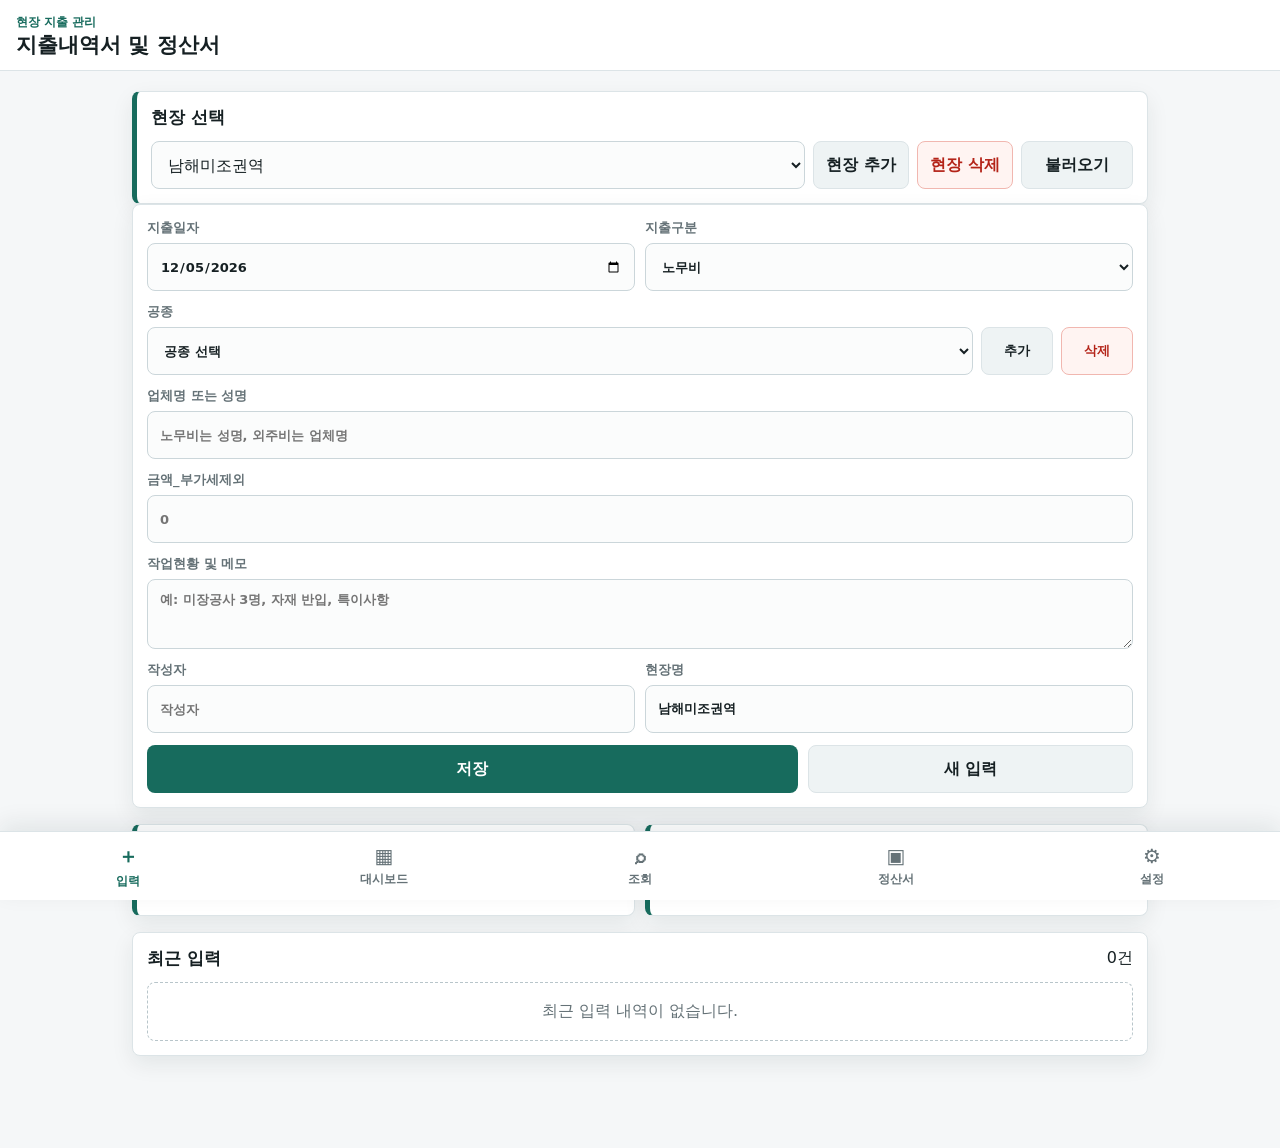
<file: index.html>
<!doctype html>
<html lang="ko">
<head>
  <meta charset="utf-8">
  <meta name="viewport" content="width=device-width, initial-scale=1">
  <title>현장 지출내역서 및 정산서</title>
  <link rel="stylesheet" href="style.css">
  <script defer src="script.js"></script>
</head>
<body>
  <header class="app-header">
    <div>
      <p class="eyebrow">현장 지출 관리</p>
      <h1>지출내역서 및 정산서</h1>
    </div>
  </header>

  <main>
    <section class="panel site-panel">
      <div class="section-title">
        <h2>현장 선택</h2>
      </div>
      <div class="site-control-grid">
        <select id="currentSiteMain"></select>
        <button id="addCurrentSiteButton" class="small-button" type="button">현장 추가</button>
        <button id="deleteCurrentSiteButton" class="small-button danger-button" type="button">현장 삭제</button>
        <button id="syncButton" class="small-button" type="button">불러오기</button>
      </div>
      <div id="siteAddPanel" class="add-panel site-add-panel" hidden>
        <input id="quickNewSiteName" placeholder="추가할 현장명">
        <div class="add-panel-actions">
          <button id="confirmAddSiteButton" class="primary-button" type="button">현장 추가</button>
          <button id="cancelAddSiteButton" class="secondary-button" type="button">취소</button>
        </div>
      </div>
    </section>

    <section id="tab-input" class="tab-panel active">
      <form id="expenseForm" class="panel form-panel">
        <input type="hidden" id="expenseId">
        <div class="quick-row">
          <label>
            <span>지출일자</span>
            <input id="expenseDate" name="expenseDate" type="date" required>
          </label>
          <label>
            <span>지출구분</span>
            <select id="expenseType" name="expenseType" required></select>
          </label>
        </div>

        <label>
          <span>공종</span>
          <div class="inline-field">
            <select id="workType" name="workType" required></select>
            <button id="addWorkTypeButton" class="small-button" type="button">추가</button>
            <button id="deleteWorkTypeButton" class="small-button danger-button" type="button">삭제</button>
          </div>
        </label>
        <div id="workTypeAddPanel" class="add-panel" hidden>
          <input id="quickNewWorkType" placeholder="추가할 공종명">
          <div class="add-panel-actions">
            <button id="confirmAddWorkTypeButton" class="primary-button" type="button">공종 추가</button>
            <button id="cancelAddWorkTypeButton" class="secondary-button" type="button">취소</button>
          </div>
        </div>

        <label>
          <span>업체명 또는 성명</span>
          <input id="partnerName" name="partnerName" list="partnerList" placeholder="노무비는 성명, 외주비는 업체명" autocomplete="off" required>
          <datalist id="partnerList"></datalist>
        </label>

        <label>
          <span>금액_부가세제외</span>
          <input id="amount" name="amount" inputmode="numeric" placeholder="0" required>
        </label>

        <label>
          <span>작업현황 및 메모</span>
          <textarea id="memo" name="memo" rows="3" placeholder="예: 미장공사 3명, 자재 반입, 특이사항"></textarea>
        </label>

        <div class="quick-row">
          <label>
            <span>작성자</span>
            <input id="writer" name="writer" placeholder="작성자">
          </label>
          <label>
            <span>현장명</span>
            <input id="siteName" name="siteName" placeholder="현장명">
          </label>
        </div>

        <div class="form-actions">
          <button id="saveButton" class="primary-button" type="submit">저장</button>
          <button id="resetButton" class="secondary-button" type="button">새 입력</button>
        </div>
      </form>

      <div class="summary-strip">
        <div>
          <span>오늘 합계</span>
          <strong id="todayTotal">0원</strong>
        </div>
        <div>
          <span>이번 주 합계</span>
          <strong id="weekTotal">0원</strong>
        </div>
      </div>

      <section class="panel">
        <div class="section-title">
          <h2>최근 입력</h2>
          <span id="recentCount">0건</span>
        </div>
        <div id="recentList" class="compact-list"></div>
      </section>

    </section>

    <section id="tab-dashboard" class="tab-panel">
      <section class="dashboard-grid" id="dashboardCards"></section>
      <section class="panel">
        <div class="section-title">
          <h2>월별 집계</h2>
          <input id="dashboardMonth" type="month">
        </div>
        <div id="monthlyCards" class="mini-grid"></div>
      </section>
      <section class="panel">
        <div class="section-title">
          <h2>주간 집계</h2>
          <input id="dashboardWeek" type="week">
        </div>
        <div id="weeklyCards" class="mini-grid"></div>
      </section>
      <section class="panel">
        <div class="section-title">
          <h2>일자별 집계</h2>
          <input id="dashboardDay" type="date">
        </div>
        <div id="dailyCards" class="mini-grid"></div>
      </section>
    </section>

    <section id="tab-search" class="tab-panel">
      <section class="panel">
        <div class="section-title">
          <h2>조회 필터</h2>
          <button id="clearFiltersButton" class="small-button" type="button">초기화</button>
        </div>
        <div class="filter-grid">
          <label>
            <span>기간</span>
            <select id="periodType">
              <option value="all">전체</option>
              <option value="month">월별</option>
              <option value="week">주간별</option>
              <option value="day">일자별</option>
              <option value="custom">직접 선택</option>
            </select>
          </label>
          <label class="period-field" data-period="month">
            <span>월</span>
            <input id="filterMonth" type="month">
          </label>
          <label class="period-field" data-period="week">
            <span>주간</span>
            <input id="filterWeek" type="week">
          </label>
          <label class="period-field" data-period="day">
            <span>일자</span>
            <input id="filterDay" type="date">
          </label>
          <label class="period-field" data-period="custom">
            <span>시작일</span>
            <input id="filterStart" type="date">
          </label>
          <label class="period-field" data-period="custom">
            <span>종료일</span>
            <input id="filterEnd" type="date">
          </label>
          <label>
            <span>지출구분</span>
            <select id="filterType"></select>
          </label>
          <label>
            <span>공종</span>
            <select id="filterWorkType"></select>
          </label>
          <label>
            <span>업체명/성명</span>
            <input id="filterName" placeholder="검색어">
          </label>
          <label>
            <span>최소금액</span>
            <input id="filterMin" inputmode="numeric" placeholder="0">
          </label>
          <label>
            <span>최대금액</span>
            <input id="filterMax" inputmode="numeric" placeholder="0">
          </label>
        </div>
      </section>

      <section class="panel">
        <div class="section-title">
          <h2>조회 결과</h2>
          <strong id="filteredTotal">0원</strong>
        </div>
        <div id="breakdownCards" class="mini-grid"></div>
        <div id="expenseList" class="expense-list"></div>
      </section>

      <section class="panel">
        <div class="section-title">
          <h2>전용 조회</h2>
        </div>
        <div class="lookup-tabs">
          <button class="lookup-tab active" data-lookup="work">공종별</button>
          <button class="lookup-tab" data-lookup="company">업체별 외주비</button>
          <button class="lookup-tab" data-lookup="person">성명별 노무비</button>
        </div>
        <label id="lookupWorkWrap">
          <span>공종 선택</span>
          <select id="lookupWorkType"></select>
        </label>
        <label id="lookupNameWrap" hidden>
          <span id="lookupNameLabel">검색</span>
          <input id="lookupName" list="partnerList" placeholder="이름 또는 업체명">
        </label>
        <div id="lookupResult"></div>
      </section>
    </section>

    <section id="tab-report" class="tab-panel">
      <section class="panel">
        <div class="section-title">
          <h2>PDF 정산서</h2>
        </div>
        <div class="filter-grid">
          <label>
            <span>양식</span>
            <select id="reportType">
              <option value="all">전체 지출내역서</option>
              <option value="month">월별 정산서</option>
              <option value="week">주간 정산서</option>
              <option value="day">일자별 지출내역서</option>
              <option value="work">공종별 지출내역서</option>
              <option value="company">업체별 정산서</option>
              <option value="person">성명별 노무비 내역서</option>
            </select>
          </label>
          <label>
            <span>월</span>
            <input id="reportMonth" type="month">
          </label>
          <label>
            <span>주간</span>
            <input id="reportWeek" type="week">
          </label>
          <label>
            <span>일자</span>
            <input id="reportDay" type="date">
          </label>
          <label>
            <span>공종</span>
            <select id="reportWorkType"></select>
          </label>
          <label>
            <span>업체명/성명</span>
            <input id="reportName" list="partnerList" placeholder="검색어">
          </label>
          <label>
            <span>작성자</span>
            <input id="reportWriter" placeholder="작성자">
          </label>
          <label>
            <span>현장명</span>
            <input id="reportSiteName" placeholder="현장명">
          </label>
        </div>
        <button id="pdfButton" class="primary-button wide" type="button">PDF 출력</button>
      </section>
    </section>

    <section id="tab-settings" class="tab-panel">
      <section class="panel">
        <div class="section-title">
          <h2>연동 설정</h2>
        </div>
        <label>
          <span>Google Apps Script 웹앱 URL</span>
          <input id="apiUrl" placeholder="https://script.google.com/macros/s/.../exec">
        </label>
        <button id="saveSettingsButton" class="primary-button wide" type="button">설정 저장</button>
      </section>

      <section class="panel">
        <div class="section-title">
          <h2>현재 현장 공종</h2>
          <button id="addSettingWorkTypeButton" class="small-button" type="button">추가</button>
        </div>
        <input id="newWorkType" placeholder="추가할 공종명">
        <div id="workTypeManager" class="compact-list"></div>
      </section>

      <section class="panel">
        <div class="section-title">
          <h2>거래처/성명 기준정보</h2>
        </div>
        <div id="partnerManager" class="compact-list"></div>
      </section>
    </section>
  </main>

  <nav class="bottom-nav" aria-label="하단 메뉴">
    <button class="nav-button active" data-tab="input" type="button"><span>＋</span>입력</button>
    <button class="nav-button" data-tab="dashboard" type="button"><span>▦</span>대시보드</button>
    <button class="nav-button" data-tab="search" type="button"><span>⌕</span>조회</button>
    <button class="nav-button" data-tab="report" type="button"><span>▣</span>정산서</button>
    <button class="nav-button" data-tab="settings" type="button"><span>⚙</span>설정</button>
  </nav>

  <div id="toast" class="toast" role="status" aria-live="polite"></div>
</body>
</html>
</file>
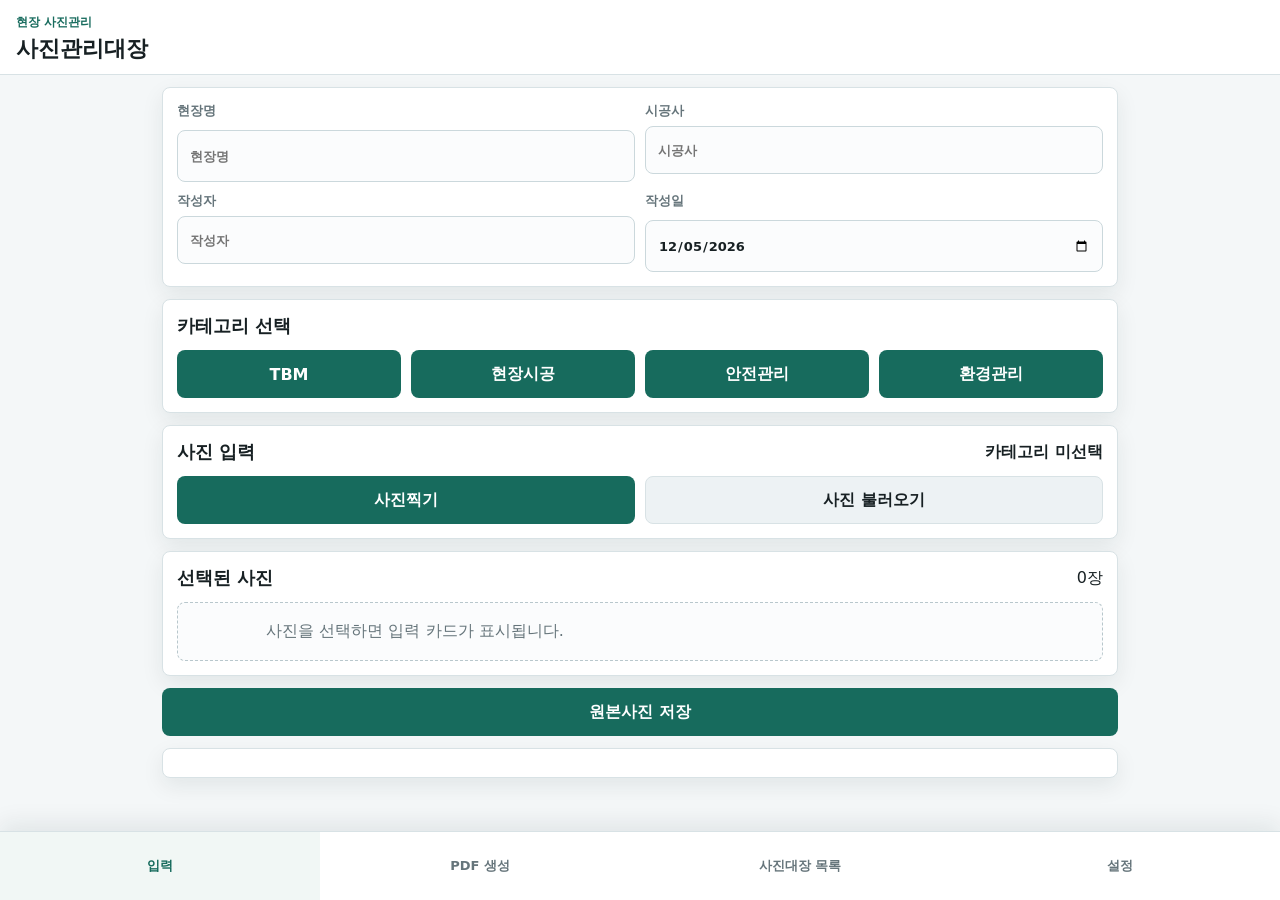
<file: photo-management/index.html>
<!doctype html>
<html lang="ko">
<head>
  <meta charset="utf-8">
  <meta name="viewport" content="width=device-width, initial-scale=1">
  <title>현장 사진관리대장</title>
  <style>
    :root {
      --bg: #f4f7f8;
      --panel: #fff;
      --text: #172023;
      --muted: #66757b;
      --line: #d8e2e5;
      --primary: #176b5d;
      --primary-dark: #0f5146;
      --danger: #b42318;
      --soft: #eaf5f2;
      --shadow: 0 8px 22px rgba(17, 35, 42, .08);
    }
    * { box-sizing: border-box; }
    body { margin: 0; background: var(--bg); color: var(--text); font-family: system-ui, -apple-system, "Malgun Gothic", sans-serif; }
    button, input, select, textarea { font: inherit; }
    button { min-height: 48px; border: 0; border-radius: 8px; padding: 0 14px; color: #fff; background: var(--primary); font-weight: 800; cursor: pointer; }
    button:disabled { opacity: .65; cursor: wait; }
    button.secondary { color: var(--text); background: #edf2f4; border: 1px solid var(--line); }
    button.danger { color: var(--danger); background: #fff3f1; border: 1px solid #f0bbb4; }
    button.small { min-height: 40px; padding: 0 10px; font-size: 13px; }
    header { position: sticky; top: 0; z-index: 10; padding: 14px 16px 10px; background: #fff; border-bottom: 1px solid var(--line); }
    h1, h2, h3, p { margin: 0; }
    h1 { font-size: 22px; }
    h2 { font-size: 18px; }
    h3 { font-size: 15px; }
    .eyebrow { color: var(--primary); font-size: 12px; font-weight: 900; margin-bottom: 3px; }
    main { width: min(100%, 980px); margin: 0 auto; padding: 12px 12px 92px; display: grid; gap: 12px; }
    .panel { background: var(--panel); border: 1px solid var(--line); border-radius: 8px; padding: 14px; box-shadow: var(--shadow); }
    .section-title { display: flex; align-items: center; justify-content: space-between; gap: 10px; margin-bottom: 12px; }
    .grid { display: grid; gap: 10px; }
    .grid.two { grid-template-columns: 1fr 1fr; }
    .grid.four { grid-template-columns: repeat(4, 1fr); }
    label { display: grid; gap: 6px; color: var(--muted); font-size: 13px; font-weight: 800; }
    input, select, textarea { width: 100%; min-height: 48px; border: 1px solid #cbd8dc; border-radius: 8px; padding: 10px 12px; background: #fbfcfd; color: var(--text); }
    textarea { min-height: 78px; resize: vertical; }
    input:focus, select:focus, textarea:focus { outline: 0; border-color: var(--primary); box-shadow: 0 0 0 3px rgba(23, 107, 93, .14); }
    .category-grid, .action-grid { display: grid; grid-template-columns: repeat(2, 1fr); gap: 10px; }
    .category-button.active { background: #111; color: #fff; box-shadow: 0 0 0 3px rgba(0,0,0,.18); }
    .suggest-wrap { display: grid; gap: 6px; }
    .suggest-list { display: flex; flex-wrap: wrap; gap: 6px; padding-top: 2px; }
    .suggest-chip { display: inline-flex; align-items: center; gap: 6px; max-width: 100%; min-height: 34px; padding: 0 6px 0 10px; border: 1px solid #b9c8cc; border-radius: 8px; color: var(--text); background: #fff; font-size: 13px; font-weight: 800; }
    .suggest-chip span { overflow: hidden; text-overflow: ellipsis; white-space: nowrap; }
    .suggest-chip .x { min-width: 26px; min-height: 26px; padding: 0; border-radius: 6px; color: var(--danger); background: #fff3f1; border: 1px solid #efc5bf; font-size: 13px; }
    .view { display: none; }
    .view.active { display: grid; gap: 12px; }
    .hidden-file { display: none; }
    .photo-list { display: grid; gap: 12px; }
    .photo-card { background: #fff; border: 1px solid var(--line); border-radius: 8px; overflow: hidden; box-shadow: var(--shadow); }
    .photo-card.selected { border-color: var(--primary); box-shadow: 0 0 0 3px rgba(23,107,93,.16); }
    .photo-card img { width: 100%; aspect-ratio: 4 / 3; object-fit: cover; display: block; background: #dfe8eb; }
    .photo-card .body { display: grid; gap: 10px; padding: 12px; }
    .photo-card .card-head { display: flex; justify-content: space-between; align-items: center; gap: 10px; }
    .empty { padding: 18px; border: 1px dashed #b8c7cc; border-radius: 8px; color: var(--muted); text-align: center; background: #fbfcfd; }
    .loading { position: fixed; inset: 0; z-index: 50; display: none; align-items: center; justify-content: center; background: rgba(9, 25, 29, .48); color: #fff; font-weight: 900; }
    .loading.show { display: flex; }
    .toast { position: fixed; right: 14px; bottom: 84px; left: 14px; z-index: 60; display: none; padding: 13px 14px; border-radius: 8px; color: #fff; background: rgba(12, 29, 33, .94); text-align: center; font-weight: 800; }
    .toast.show { display: block; }
    .result-box { display: grid; gap: 8px; }
    .pdf-item { display: grid; gap: 10px; padding: 12px; border: 1px solid var(--line); border-radius: 8px; background: #fbfcfd; }
    .pdf-meta { color: var(--muted); font-size: 13px; }
    .pdf-actions { display: grid; grid-template-columns: repeat(3, 1fr); gap: 8px; }
    .link-grid { display: grid; grid-template-columns: repeat(3, 1fr); gap: 8px; }
    .status { padding: 10px 12px; border-radius: 8px; color: var(--primary-dark); background: var(--soft); font-weight: 800; }
    .bottom-nav { position: fixed; right: 0; bottom: 0; left: 0; z-index: 20; display: grid; grid-template-columns: repeat(4, 1fr); background: #fff; border-top: 1px solid var(--line); box-shadow: 0 -8px 22px rgba(17,35,42,.08); }
    .nav-button { min-height: 68px; color: var(--muted); background: #fff; border-radius: 0; font-size: 13px; }
    .nav-button.active { color: var(--primary); background: #f1f7f5; }
    @media (min-width: 760px) {
      .photo-list { grid-template-columns: repeat(2, minmax(0, 1fr)); }
      .category-grid { grid-template-columns: repeat(4, 1fr); }
    }
    @media (max-width: 520px) {
      .grid.two, .grid.four, .action-grid, .pdf-actions, .link-grid { grid-template-columns: 1fr; }
      .section-title { align-items: stretch; flex-direction: column; }
    }
  </style>
</head>
<body>
  <header>
    <p class="eyebrow">현장 사진관리</p>
    <h1>사진관리대장</h1>
  </header>

  <main>
    <section id="mainView" class="view active">
      <section class="panel grid">
        <div class="grid two">
          <label>현장명<input id="siteName" placeholder="현장명"></label>
          <label>시공사
            <div class="suggest-wrap">
              <input id="contractor" placeholder="시공사">
              <div id="contractorSuggestions" class="suggest-list"></div>
            </div>
          </label>
          <label>작성자
            <div class="suggest-wrap">
              <input id="writer" placeholder="작성자">
              <div id="writerSuggestions" class="suggest-list"></div>
            </div>
          </label>
          <label>작성일<input id="mainDate" type="date"></label>
        </div>
      </section>

      <section class="panel">
        <div class="section-title"><h2>카테고리 선택</h2></div>
        <div class="category-grid">
          <button class="category-button" data-category="TBM">TBM</button>
          <button class="category-button" data-category="현장시공">현장시공</button>
          <button class="category-button" data-category="안전관리">안전관리</button>
          <button class="category-button" data-category="환경관리">환경관리</button>
        </div>
      </section>

      <section class="panel">
        <div class="section-title"><h2>사진 입력</h2><strong id="categoryLabel">카테고리 미선택</strong></div>
        <div class="action-grid">
          <button id="cameraButton" type="button">사진찍기</button>
          <button id="galleryButton" class="secondary" type="button">사진 불러오기</button>
        </div>
        <input id="cameraInput" class="hidden-file" type="file" accept="image/*" capture="environment">
        <input id="galleryInput" class="hidden-file" type="file" accept="image/*" multiple>
      </section>

      <section class="panel">
        <div class="section-title"><h2>선택된 사진</h2><span id="photoCount">0장</span></div>
        <div id="photoList" class="photo-list empty">사진을 선택하면 입력 카드가 표시됩니다.</div>
      </section>

      <button id="saveButton" type="button">원본사진 저장</button>
      <section id="saveResult" class="panel result-box" hidden></section>
    </section>

    <section id="pdfCreateView" class="view">
      <section class="panel">
        <div class="section-title">
          <h2>사진대장 생성</h2>
          <button id="loadSavedPhotosButton" class="small" type="button">사진 불러오기</button>
        </div>
        <div class="grid four">
          <label>카테고리<select id="pdfSourceCategory"></select></label>
          <label>현장명<input id="pdfSourceSiteName" placeholder="현장명"></label>
          <label>사진 날짜<input id="pdfSourceDate" type="date"></label>
          <label>선택수<input id="selectedPhotoCount" value="0장" readonly></label>
        </div>
      </section>
      <section class="panel">
        <div class="section-title">
          <h2>저장된 원본사진 선택</h2>
          <button id="createPdfButton" type="button">선택사진 PDF 생성</button>
        </div>
        <div id="savedPhotoList" class="photo-list empty">날짜와 카테고리를 선택하고 사진을 불러오세요.</div>
      </section>
      <section id="pdfCreateResult" class="panel result-box" hidden></section>
      <section class="panel result-box">
        <div class="section-title"><h2>Drive 바로가기</h2><button id="refreshFolderLinksButton" class="small secondary" type="button">새로고침</button></div>
        <div id="folderLinks" class="link-grid">
          <button class="secondary" type="button" disabled>폴더 정보를 불러오세요</button>
        </div>
      </section>
    </section>

    <section id="listView" class="view">
      <section class="panel">
        <div class="section-title"><h2>사진대장 목록</h2><button id="searchPdfButton" class="small" type="button">조회</button></div>
        <div class="grid four">
          <label>카테고리<select id="filterCategory"></select></label>
          <label>현장명<input id="filterSiteName" placeholder="현장명"></label>
          <label>날짜<input id="filterDate" type="date"></label>
          <label>삭제 포함
            <select id="includeDeleted">
              <option value="false">미포함</option>
              <option value="true">포함</option>
            </select>
          </label>
        </div>
      </section>
      <section class="panel result-box" id="pdfList">조회 결과가 표시됩니다.</section>
    </section>

    <section id="settingsView" class="view">
      <section class="panel grid">
        <div class="section-title"><h2>기준정보 설정</h2><button id="saveSettingsButton" class="small" type="button">저장</button></div>
        <label>Google Apps Script 웹앱 URL<input id="apiUrl" placeholder="https://script.google.com/macros/s/.../exec"></label>
        <button id="setupButton" class="secondary" type="button">시트/폴더 초기화</button>
        <p class="status">GitHub Pages에서 사용하려면 Apps Script 웹앱 URL을 저장하세요.</p>
      </section>
    </section>
  </main>

  <nav class="bottom-nav">
    <button class="nav-button active" data-view="mainView">입력</button>
    <button class="nav-button" data-view="pdfCreateView">PDF 생성</button>
    <button class="nav-button" data-view="listView">사진대장 목록</button>
    <button class="nav-button" data-view="settingsView">설정</button>
  </nav>

  <div id="loading" class="loading">저장중입니다...</div>
  <div id="toast" class="toast"></div>

  <script>
    const CATEGORIES = ["TBM", "현장시공", "안전관리", "환경관리"];
    const SIMPLE_CATEGORIES = ["TBM", "안전관리", "환경관리"];
    const STORAGE = {
      apiUrl: "photoBook.apiUrl",
      siteName: "photoBook.siteName",
      contractor: "photoBook.contractor",
      writer: "photoBook.writer",
      historyPrefix: "photoBook.history."
    };
    const state = { category: "", photos: [], savedPhotos: [], selectedPhotoIds: new Set(), folderLinks: null, recentValues: {}, saving: false };
    const $ = (selector) => document.querySelector(selector);
    const $$ = (selector) => Array.from(document.querySelectorAll(selector));

    document.addEventListener("DOMContentLoaded", init);

    function init() {
      setDefaults();
      bindEvents();
      renderCategoryOptions();
      renderPhotos();
      loadFolderLinks({ silent: true });
      loadRecentValues({ silent: true });
    }

    function setDefaults() {
      $("#mainDate").value = today();
      $("#pdfSourceDate").value = today();
      $("#siteName").value = localStorage.getItem(STORAGE.siteName) || "";
      $("#contractor").value = localStorage.getItem(STORAGE.contractor) || "";
      $("#writer").value = localStorage.getItem(STORAGE.writer) || "";
      $("#apiUrl").value = localStorage.getItem(STORAGE.apiUrl) || "";
    }

    function bindEvents() {
      $$(".nav-button").forEach((button) => button.addEventListener("click", () => showView(button.dataset.view)));
      $$(".category-button").forEach((button) => button.addEventListener("click", () => selectCategory(button.dataset.category)));
      $("#cameraButton").addEventListener("click", () => $("#cameraInput").click());
      $("#galleryButton").addEventListener("click", () => $("#galleryInput").click());
      $("#cameraInput").addEventListener("change", handleFiles);
      $("#galleryInput").addEventListener("change", handleFiles);
      $("#saveButton").addEventListener("click", savePhotos);
      $("#loadSavedPhotosButton").addEventListener("click", loadSavedPhotos);
      $("#createPdfButton").addEventListener("click", createPdfFromSelected);
      $("#refreshFolderLinksButton").addEventListener("click", () => loadFolderLinks({ silent: false }));
      $("#pdfSourceCategory").addEventListener("change", renderFolderLinks);
      $("#searchPdfButton").addEventListener("click", loadPdfList);
      $("#saveSettingsButton").addEventListener("click", saveSettings);
      $("#setupButton").addEventListener("click", setupBackend);
      ["siteName", "contractor", "writer"].forEach((id) => $("#" + id).addEventListener("change", saveHeaderLocal));
      bindHeaderSuggestions();
    }

    function showView(viewId) {
      $$(".view").forEach((view) => view.classList.toggle("active", view.id === viewId));
      $$(".nav-button").forEach((button) => button.classList.toggle("active", button.dataset.view === viewId));
      if (viewId === "listView") loadPdfList();
    }

    function selectCategory(category) {
      state.category = category;
      $$(".category-button").forEach((button) => button.classList.toggle("active", button.dataset.category === category));
      $("#categoryLabel").textContent = category;
      state.photos.forEach((photo) => photo.category = category);
      renderPhotos();
    }

    function renderCategoryOptions() {
      $("#filterCategory").innerHTML = `<option value="">전체</option>` + CATEGORIES.map((category) => `<option value="${category}">${category}</option>`).join("");
      $("#pdfSourceCategory").innerHTML = CATEGORIES.map((category) => `<option value="${category}">${category}</option>`).join("");
      $("#pdfSourceCategory").value = "현장시공";
      $("#pdfSourceSiteName").value = $("#siteName").value;
      renderFolderLinks();
    }

    async function handleFiles(event) {
      if (!state.category) {
        toast("카테고리를 먼저 선택해 주세요.");
        event.target.value = "";
        return;
      }
      const files = Array.from(event.target.files || []);
      for (const file of files) {
        const resized = await resizeImage(file);
        state.photos.push({
          id: crypto.randomUUID ? crypto.randomUUID() : `P-${Date.now()}-${Math.random()}`,
          category: state.category,
          fileName: file.name.replace(/\.[^.]+$/, ".jpg"),
          dataUrl: resized.dataUrl,
          base64: resized.base64,
          mimeType: "image/jpeg",
          date: $("#mainDate").value || today(),
          workType: "",
          location: "",
          content: ""
        });
      }
      event.target.value = "";
      renderPhotos();
    }

    function renderPhotos() {
      $("#photoCount").textContent = `${state.photos.length}장`;
      if (!state.photos.length) {
        $("#photoList").className = "photo-list empty";
        $("#photoList").textContent = "사진을 선택하면 입력 카드가 표시됩니다.";
        return;
      }
      $("#photoList").className = "photo-list";
      $("#photoList").innerHTML = state.photos.map((photo, index) => renderPhotoCard(photo, index)).join("");
    }

    function renderPhotoCard(photo, index) {
      const isBuild = photo.category === "현장시공";
      return `
        <article class="photo-card">
          <img src="${photo.dataUrl}" alt="선택 사진 ${index + 1}">
          <div class="body">
            <div class="card-head">
              <strong>${index + 1}. ${photo.category}</strong>
              <button class="danger small" type="button" onclick="removePhoto('${photo.id}')">삭제</button>
            </div>
            ${isBuild ? `
              <label>공종
                <div class="suggest-wrap">
                  <input value="${escapeHtml(photo.workType)}" onfocus="renderPhotoSuggestions('${photo.id}', 'workType', this.value)" oninput="updatePhoto('${photo.id}', 'workType', this.value); renderPhotoSuggestions('${photo.id}', 'workType', this.value)" onchange="addHistory('workType', this.value)" placeholder="예: 미장공사">
                  <div id="${suggestionBoxId(photo.id, 'workType')}" class="suggest-list"></div>
                </div>
              </label>
              <label>부위
                <div class="suggest-wrap">
                  <input value="${escapeHtml(photo.location)}" onfocus="renderPhotoSuggestions('${photo.id}', 'location', this.value)" oninput="updatePhoto('${photo.id}', 'location', this.value); renderPhotoSuggestions('${photo.id}', 'location', this.value)" onchange="addHistory('location', this.value)" placeholder="예: 1층 복도">
                  <div id="${suggestionBoxId(photo.id, 'location')}" class="suggest-list"></div>
                </div>
              </label>
            ` : ""}
            <label>일시<input type="date" value="${photo.date}" onchange="updatePhoto('${photo.id}', 'date', this.value)"></label>
            <label>내용
              <div class="suggest-wrap">
                <textarea rows="2" onfocus="renderPhotoSuggestions('${photo.id}', 'content', this.value)" oninput="updatePhoto('${photo.id}', 'content', this.value); renderPhotoSuggestions('${photo.id}', 'content', this.value)" onchange="addHistory('content', this.value)" placeholder="내용을 입력하세요">${escapeHtml(photo.content)}</textarea>
                <div id="${suggestionBoxId(photo.id, 'content')}" class="suggest-list"></div>
              </div>
            </label>
          </div>
        </article>
      `;
    }

    window.updatePhoto = function(id, key, value) {
      const photo = state.photos.find((item) => item.id === id);
      if (photo) photo[key] = value;
    };

    window.removePhoto = function(id) {
      state.photos = state.photos.filter((item) => item.id !== id);
      renderPhotos();
    };

    async function resizeImage(file) {
      const bitmap = await createImageBitmap(file);
      const max = 1600;
      const scale = Math.min(1, max / Math.max(bitmap.width, bitmap.height));
      const canvas = document.createElement("canvas");
      canvas.width = Math.round(bitmap.width * scale);
      canvas.height = Math.round(bitmap.height * scale);
      const ctx = canvas.getContext("2d");
      ctx.drawImage(bitmap, 0, 0, canvas.width, canvas.height);
      const dataUrl = canvas.toDataURL("image/jpeg", 0.8);
      return { dataUrl, base64: dataUrl.split(",")[1] };
    }

    async function savePhotos() {
      if (state.saving) return;
      if (!validateBase()) return;
      if (!state.category) return toast("카테고리를 선택해 주세요.");
      if (!state.photos.length) return toast("사진을 먼저 선택해 주세요.");
      const invalid = state.photos.find((photo) => !photo.content || !photo.date || (photo.category === "현장시공" && (!photo.workType || !photo.location)));
      if (invalid) return toast("사진별 필수 입력값을 확인해 주세요.");
      if (!confirm("사진을 저장하시겠습니까?")) return;
      state.saving = true;
      $("#saveButton").disabled = true;
      showLoading(true);
      try {
        const payload = {
          siteName: $("#siteName").value.trim(),
          contractor: $("#contractor").value.trim(),
          writer: $("#writer").value.trim(),
          category: state.category,
          photos: state.photos.map((photo) => ({
            clientId: photo.id,
            fileName: photo.fileName,
            mimeType: photo.mimeType,
            base64: photo.base64,
            date: photo.date,
            workType: photo.category === "현장시공" ? photo.workType : "",
            location: photo.category === "현장시공" ? photo.location : "",
            content: photo.content
          }))
        };
        const result = await api("savePhotoBook", payload);
        rememberSaveValues(payload);
        loadRecentValues({ silent: true });
        state.photos = [];
        renderPhotos();
        renderSaveResult(result);
        toast("원본사진 저장이 완료되었습니다.");
      } catch (error) {
        toast(error.message || "저장에 실패했습니다.");
      } finally {
        state.saving = false;
        $("#saveButton").disabled = false;
        showLoading(false);
      }
    }

    function validateBase() {
      if (!$("#siteName").value.trim()) return toast("현장명을 입력해 주세요."), false;
      if (!$("#contractor").value.trim()) return toast("시공사를 입력해 주세요."), false;
      if (!$("#writer").value.trim()) return toast("작성자를 입력해 주세요."), false;
      saveHeaderLocal();
      return true;
    }

    function renderSaveResult(result) {
      $("#saveResult").hidden = false;
      $("#saveResult").innerHTML = `
        <strong>원본사진 저장 완료</strong>
        <div class="pdf-meta">${Number(result.count || 0)}장이 Drive 원본사진 폴더와 PhotoDB에 저장되었습니다.</div>
        <button type="button" onclick="showView('pdfCreateView')">사진대장 생성으로 이동</button>
      `;
      loadFolderLinks({ silent: true });
    }

    async function loadFolderLinks(options = {}) {
      const hasUrl = ($("#apiUrl").value.trim() || localStorage.getItem(STORAGE.apiUrl));
      if (!hasUrl) return;
      try {
        const result = await api("getFolderLinks", {});
        state.folderLinks = result;
        renderFolderLinks();
        if (!options.silent) toast("Drive 폴더 바로가기를 불러왔습니다.");
      } catch (error) {
        if (!options.silent) toast(error.message || "폴더 바로가기 불러오기 실패");
      }
    }

    async function loadRecentValues(options = {}) {
      const hasUrl = ($("#apiUrl").value.trim() || localStorage.getItem(STORAGE.apiUrl));
      if (!hasUrl) return;
      try {
        const result = await api("getRecentValues", {});
        state.recentValues = result || {};
        Object.keys(state.recentValues).forEach((key) => {
          (state.recentValues[key] || []).forEach((value) => addHistory(key, value));
        });
      } catch (error) {
        if (!options.silent) toast(error.message || "추천값 불러오기 실패");
      }
    }

    function renderFolderLinks() {
      if (!state.folderLinks) {
        $("#folderLinks").innerHTML = `<button class="secondary" type="button" onclick="loadFolderLinks()">Drive 폴더 정보 불러오기</button>`;
        return;
      }
      $("#folderLinks").innerHTML = `
        <button class="secondary" type="button" onclick="openExternal('${state.folderLinks.originalRoot || ""}')">원본사진 폴더</button>
        <button type="button" onclick="openExternal('${state.folderLinks.pdfRoot || ""}')">PDF사진대장 폴더</button>
      `;
    }

    window.loadFolderLinks = loadFolderLinks;

    window.openExternal = function(url) {
      if (!url) return toast("열 수 있는 폴더 주소가 없습니다.");
      window.open(url, "_blank");
    };

    async function loadSavedPhotos() {
      const category = $("#pdfSourceCategory").value;
      const siteName = $("#pdfSourceSiteName").value.trim() || $("#siteName").value.trim();
      const date = $("#pdfSourceDate").value || today();
      if (!category || !siteName || !date) return toast("카테고리, 현장명, 날짜를 확인해 주세요.");
      showLoading(true, "사진 불러오는 중입니다...");
      try {
        const result = await api("listPhotos", { category, siteName, date });
        state.savedPhotos = result.items || [];
        state.selectedPhotoIds = new Set();
        renderSavedPhotos();
        toast(`${state.savedPhotos.length}장의 원본사진을 불러왔습니다.`);
      } catch (error) {
        toast(error.message || "사진 불러오기 실패");
      } finally {
        showLoading(false);
      }
    }

    function renderSavedPhotos() {
      $("#selectedPhotoCount").value = `${state.selectedPhotoIds.size}장`;
      if (!state.savedPhotos.length) {
        $("#savedPhotoList").className = "photo-list empty";
        $("#savedPhotoList").textContent = "저장된 원본사진이 없습니다.";
        return;
      }
      $("#savedPhotoList").className = "photo-list";
      $("#savedPhotoList").innerHTML = state.savedPhotos.map((photo, index) => {
        const selected = state.selectedPhotoIds.has(photo.id);
        return `
          <article class="photo-card ${selected ? "selected" : ""}">
            <img src="${photo.thumbUrl || photo.originalImageUrl}" alt="저장사진 ${index + 1}">
            <div class="body">
              <div class="card-head">
                <strong>${index + 1}. ${escapeHtml(photo.category)} · ${escapeHtml(photo.date)}</strong>
                <label style="display:flex;align-items:center;gap:6px;color:var(--text);font-size:14px;"><input type="checkbox" ${selected ? "checked" : ""} onchange="toggleSavedPhoto('${photo.id}', this.checked)"> 선택</label>
              </div>
              ${photo.category === "현장시공" ? `<div class="pdf-meta">공종: ${escapeHtml(photo.workType || "")} · 부위: ${escapeHtml(photo.location || "")}</div>` : ""}
              <div class="pdf-meta">${escapeHtml(photo.content || "")}</div>
            </div>
          </article>
        `;
      }).join("");
    }

    window.toggleSavedPhoto = function(id, checked) {
      if (checked) state.selectedPhotoIds.add(id);
      else state.selectedPhotoIds.delete(id);
      renderSavedPhotos();
    };

    async function createPdfFromSelected() {
      const ids = Array.from(state.selectedPhotoIds);
      if (!ids.length) return toast("PDF에 넣을 사진을 선택해 주세요.");
      if (!confirm("선택한 원본사진으로 사진대장 PDF를 생성하시겠습니까?")) return;
      showLoading(true, "PDF 생성중입니다...");
      try {
        const result = await api("createPdfFromSelection", {
          photoIds: ids,
          siteName: $("#pdfSourceSiteName").value.trim() || $("#siteName").value.trim(),
          contractor: $("#contractor").value.trim(),
          writer: $("#writer").value.trim(),
          category: $("#pdfSourceCategory").value
        });
        $("#pdfCreateResult").hidden = false;
        const folderUrl = state.folderLinks?.pdf?.[$("#pdfSourceCategory").value] || state.folderLinks?.pdfRoot || "";
        $("#pdfCreateResult").innerHTML = `<strong>PDF 생성 완료</strong><div class="pdf-meta">${escapeHtml(result.pdfFileName || "")}</div><button type="button" onclick="window.open('${result.pdfUrl}', '_blank')">PDF 열기</button><button class="secondary" type="button" onclick="openExternal('${folderUrl}')">사진대장 폴더 열기</button>`;
        toast("PDF 생성이 완료되었습니다.");
        if (result.pdfUrl) window.open(result.pdfUrl, "_blank");
      } catch (error) {
        toast(error.message || "PDF 생성 실패");
      } finally {
        showLoading(false);
      }
    }

    async function loadPdfList() {
      try {
        const result = await api("listPdfs", {
          category: $("#filterCategory").value,
          siteName: $("#filterSiteName").value.trim(),
          date: $("#filterDate").value,
          includeDeleted: $("#includeDeleted").value === "true"
        });
        renderPdfList(result.items || []);
      } catch (error) {
        $("#pdfList").innerHTML = `<div class="empty">${escapeHtml(error.message || "목록 조회 실패")}</div>`;
      }
    }

    function renderPdfList(items) {
      if (!items.length) {
        $("#pdfList").innerHTML = `<div class="empty">조회된 사진대장이 없습니다.</div>`;
        return;
      }
      $("#pdfList").innerHTML = items.map((item) => `
        <article class="pdf-item">
          <strong>${escapeHtml(item.createdAt || "")} · ${escapeHtml(item.category)} · ${escapeHtml(item.siteName)}</strong>
          <div class="pdf-meta">${escapeHtml(item.pdfFileName || "")}${item.isPdfDeleted === true || item.isPdfDeleted === "true" ? " · PDF 삭제됨" : ""}</div>
          <div class="pdf-actions">
            <button class="small" type="button" onclick="openPdf('${item.pdfUrl || ""}')">PDF 열기</button>
            <button class="danger small" type="button" onclick="deletePdf('${item.id}')">PDF 삭제</button>
            <button class="secondary small" type="button" onclick="regeneratePdf('${item.id}')">PDF 재생성</button>
          </div>
        </article>
      `).join("");
    }

    window.openPdf = function(url) {
      if (!url) return toast("열 수 있는 PDF가 없습니다.");
      window.open(url, "_blank");
    };

    window.deletePdf = async function(id) {
      if (!confirm("사진대장 PDF만 삭제됩니다. 원본사진은 삭제되지 않습니다. 삭제하시겠습니까?")) return;
      showLoading(true, "삭제중입니다...");
      try {
        await api("deletePdf", { id });
        toast("PDF를 삭제했습니다. 원본사진은 유지됩니다.");
        await loadPdfList();
      } catch (error) {
        toast(error.message || "PDF 삭제 실패");
      } finally {
        showLoading(false);
      }
    };

    window.regeneratePdf = async function(id) {
      showLoading(true, "PDF 재생성중입니다...");
      try {
        const result = await api("regeneratePdf", { id });
        toast("PDF를 재생성했습니다.");
        if (result.pdfUrl) window.open(result.pdfUrl, "_blank");
        await loadPdfList();
      } catch (error) {
        toast(error.message || "PDF 재생성 실패");
      } finally {
        showLoading(false);
      }
    };

    async function setupBackend() {
      try {
        const result = await api("setup", {});
        state.folderLinks = result.folders || null;
        renderFolderLinks();
        toast("시트와 Drive 폴더를 확인했습니다.");
      } catch (error) {
        toast(error.message || "초기화 실패");
      }
    }

    async function api(action, payload) {
      const url = $("#apiUrl").value.trim() || localStorage.getItem(STORAGE.apiUrl);
      if (!url) throw new Error("설정에서 Apps Script 웹앱 URL을 입력해 주세요.");
      const response = await fetch(url, {
        method: "POST",
        headers: { "Content-Type": "text/plain;charset=utf-8" },
        body: JSON.stringify({ action, payload })
      });
      const data = await response.json();
      if (!data.ok) throw new Error(data.message || "서버 오류");
      return data.data || {};
    }

    function saveSettings() {
      localStorage.setItem(STORAGE.apiUrl, $("#apiUrl").value.trim());
      saveHeaderLocal();
      loadFolderLinks({ silent: true });
      loadRecentValues({ silent: true });
      toast("설정을 저장했습니다.");
    }

    function saveHeaderLocal() {
      localStorage.setItem(STORAGE.siteName, $("#siteName").value.trim());
      localStorage.setItem(STORAGE.contractor, $("#contractor").value.trim());
      localStorage.setItem(STORAGE.writer, $("#writer").value.trim());
      addHistory("contractor", $("#contractor").value.trim());
      addHistory("writer", $("#writer").value.trim());
    }

    function bindHeaderSuggestions() {
      [
        { input: "contractor", box: "contractorSuggestions", key: "contractor" },
        { input: "writer", box: "writerSuggestions", key: "writer" }
      ].forEach((item) => {
        const input = $("#" + item.input);
        input.addEventListener("focus", () => renderHeaderSuggestions(item.key, item.input, item.box));
        input.addEventListener("input", () => renderHeaderSuggestions(item.key, item.input, item.box));
        input.addEventListener("change", () => addHistory(item.key, input.value.trim()));
      });
    }

    function renderHeaderSuggestions(key, inputId, boxId) {
      const input = $("#" + inputId);
      renderSuggestions(boxId, key, input.value, (value) => {
        input.value = value;
        addHistory(key, value);
        saveHeaderLocal();
        renderHeaderSuggestions(key, inputId, boxId);
      });
    }

    function rememberSaveValues(payload) {
      addHistory("contractor", payload.contractor);
      addHistory("writer", payload.writer);
      payload.photos.forEach((photo) => {
        addHistory("workType", photo.workType);
        addHistory("location", photo.location);
        addHistory("content", photo.content);
      });
    }

    function addHistory(key, value) {
      const clean = String(value || "").trim();
      if (!clean) return;
      const values = getHistory(key).filter((item) => item !== clean);
      values.unshift(clean);
      localStorage.setItem(STORAGE.historyPrefix + key, JSON.stringify(values.slice(0, 30)));
    }

    function getHistory(key) {
      try {
        const local = JSON.parse(localStorage.getItem(STORAGE.historyPrefix + key) || "[]").filter(Boolean);
        const remote = state.recentValues[key] || [];
        return Array.from(new Set([...local, ...remote].map((value) => String(value || "").trim()).filter(Boolean)));
      } catch (error) {
        return [];
      }
    }

    function removeHistory(key, value) {
      const values = getHistory(key).filter((item) => item !== value);
      localStorage.setItem(STORAGE.historyPrefix + key, JSON.stringify(values));
    }

    function suggestionBoxId(photoId, key) {
      return `suggest-${photoId}-${key}`;
    }

    window.renderPhotoSuggestions = function(photoId, key, filter = "") {
      renderSuggestions(suggestionBoxId(photoId, key), key, filter, (value) => {
        const photo = state.photos.find((item) => item.id === photoId);
        if (photo) photo[key] = value;
        renderPhotos();
      });
    };

    function renderSuggestions(boxId, key, filter, onPick) {
      const box = $("#" + cssEscape(boxId));
      if (!box) return;
      const keyword = String(filter || "").trim();
      const values = getHistory(key)
        .filter((value) => !keyword || value.toLowerCase().startsWith(keyword.toLowerCase()))
        .slice(0, 8);
      if (!values.length) {
        box.innerHTML = "";
        return;
      }
      box.innerHTML = values.map((value) => {
        const encoded = encodeURIComponent(value);
        return `
          <div class="suggest-chip" role="button" tabindex="0" onclick="pickSuggestion('${boxId}', '${key}', '${encoded}')">
            <span>${escapeHtml(value)}</span>
            <button class="x" type="button" onclick="event.stopPropagation(); deleteSuggestion('${boxId}', '${key}', '${encoded}')">X</button>
          </div>
        `;
      }).join("");
      box._onPick = onPick;
    }

    window.pickSuggestion = function(boxId, key, encoded) {
      const value = decodeURIComponent(encoded);
      const box = $("#" + cssEscape(boxId));
      if (box?._onPick) box._onPick(value);
    };

    window.deleteSuggestion = function(boxId, key, encoded) {
      const value = decodeURIComponent(encoded);
      removeHistory(key, value);
      state.recentValues[key] = (state.recentValues[key] || []).filter((item) => item !== value);
      const box = $("#" + cssEscape(boxId));
      if (box) box.innerHTML = "";
    };

    function cssEscape(value) {
      if (window.CSS && CSS.escape) return CSS.escape(value);
      return String(value).replace(/([ !"#$%&'()*+,./:;<=>?@[\\\]^`{|}~])/g, "\\$1");
    }

    function showLoading(show, text = "저장중입니다...") {
      $("#loading").textContent = text;
      $("#loading").classList.toggle("show", show);
    }

    function toast(message) {
      const el = $("#toast");
      el.textContent = message;
      el.classList.add("show");
      clearTimeout(toast.timer);
      toast.timer = setTimeout(() => el.classList.remove("show"), 2600);
    }

    function today() {
      const d = new Date();
      d.setMinutes(d.getMinutes() - d.getTimezoneOffset());
      return d.toISOString().slice(0, 10);
    }

    function escapeHtml(value) {
      return String(value ?? "").replace(/[&<>"']/g, (char) => ({ "&": "&amp;", "<": "&lt;", ">": "&gt;", '"': "&quot;", "'": "&#039;" }[char]));
    }
  </script>
</body>
</html>
</file>
<file: style.css>
:root {
  --bg: #f5f7f8;
  --panel: #ffffff;
  --text: #162023;
  --muted: #657277;
  --line: #dce4e7;
  --primary: #176b5d;
  --primary-dark: #0f5146;
  --accent: #d97706;
  --danger: #b42318;
  --labor: #176b5d;
  --outsourcing: #1f5f99;
  --material: #8a5a12;
  --expense: #7a3e86;
  --shadow: 0 8px 22px rgba(17, 35, 42, 0.08);
}

* {
  box-sizing: border-box;
}

body {
  margin: 0;
  background: var(--bg);
  color: var(--text);
  font-family: system-ui, -apple-system, BlinkMacSystemFont, "Segoe UI", sans-serif;
  letter-spacing: 0;
}

button,
input,
select,
textarea {
  font: inherit;
}

button {
  cursor: pointer;
}

.app-header {
  position: sticky;
  top: 0;
  z-index: 10;
  display: flex;
  align-items: center;
  justify-content: space-between;
  gap: 12px;
  padding: 14px 16px 12px;
  background: #ffffff;
  border-bottom: 1px solid var(--line);
}

.eyebrow {
  margin: 0 0 2px;
  color: var(--primary);
  font-size: 12px;
  font-weight: 800;
}

h1,
h2,
p {
  margin: 0;
}

h1 {
  font-size: 21px;
  line-height: 1.2;
}

h2 {
  font-size: 17px;
}

main {
  width: min(100%, 1040px);
  margin: 0 auto;
  padding: 14px 12px 92px;
}

.tab-panel {
  display: none;
}

.tab-panel.active {
  display: grid;
  gap: 12px;
}

.panel {
  background: var(--panel);
  border: 1px solid var(--line);
  border-radius: 8px;
  padding: 14px;
  box-shadow: var(--shadow);
}

.site-panel {
  border-left: 5px solid var(--primary);
}

.site-control-grid {
  display: grid;
  grid-template-columns: 1fr 96px 96px 112px;
  gap: 8px;
}

.site-add-panel {
  margin-top: 10px;
}

.form-panel {
  display: grid;
  gap: 12px;
}

label {
  display: grid;
  gap: 6px;
  color: var(--muted);
  font-size: 13px;
  font-weight: 700;
}

input,
select,
textarea {
  width: 100%;
  min-height: 48px;
  padding: 11px 12px;
  color: var(--text);
  background: #fbfcfc;
  border: 1px solid #cbd6da;
  border-radius: 8px;
  outline: none;
}

textarea {
  min-height: 70px;
  resize: vertical;
}

input:focus,
select:focus,
textarea:focus {
  border-color: var(--primary);
  box-shadow: 0 0 0 3px rgba(23, 107, 93, 0.14);
}

.quick-row,
.filter-grid {
  display: grid;
  grid-template-columns: 1fr 1fr;
  gap: 10px;
}

.inline-field {
  display: grid;
  grid-template-columns: 1fr 72px 72px;
  gap: 8px;
}

.add-panel {
  display: grid;
  gap: 8px;
  margin-top: 4px;
  padding: 10px;
  background: #eef6f4;
  border: 1px solid rgba(23, 107, 93, 0.24);
  border-radius: 8px;
}

.add-panel[hidden] {
  display: none;
}

.add-panel-actions {
  display: grid;
  grid-template-columns: 1fr 84px;
  gap: 8px;
}

.primary-button,
.secondary-button,
.small-button,
.icon-button,
.lookup-tab {
  min-height: 48px;
  border-radius: 8px;
  border: 1px solid transparent;
  font-weight: 800;
}

.primary-button {
  color: #ffffff;
  background: var(--primary);
}

.primary-button:active {
  background: var(--primary-dark);
}

.secondary-button,
.small-button,
.lookup-tab {
  color: var(--text);
  background: #eef3f4;
  border-color: var(--line);
}

.small-button {
  min-height: 44px;
  padding: 0 12px;
  white-space: nowrap;
}

.danger-button {
  color: var(--danger);
  background: #fff4f2;
  border-color: #f1b7b0;
}

.icon-button {
  width: 48px;
  color: #ffffff;
  background: var(--primary);
  font-size: 22px;
}

.wide {
  width: 100%;
  margin-top: 12px;
}

.form-actions {
  display: grid;
  grid-template-columns: 2fr 1fr;
  gap: 10px;
}

.summary-strip,
.dashboard-grid,
.mini-grid {
  display: grid;
  grid-template-columns: repeat(2, 1fr);
  gap: 10px;
}

.summary-strip > div,
.metric-card {
  min-height: 92px;
  padding: 14px;
  background: #ffffff;
  border: 1px solid var(--line);
  border-left: 5px solid var(--primary);
  border-radius: 8px;
  box-shadow: var(--shadow);
}

.summary-strip span,
.metric-card span {
  display: block;
  color: var(--muted);
  font-size: 13px;
  font-weight: 800;
}

.summary-strip strong,
.metric-card strong {
  display: block;
  margin-top: 10px;
  font-size: 20px;
  line-height: 1.2;
}

.metric-card.total {
  grid-column: 1 / -1;
  border-left-color: var(--accent);
}

.metric-card.labor {
  border-left-color: var(--labor);
}

.metric-card.outsourcing {
  border-left-color: var(--outsourcing);
}

.metric-card.material {
  border-left-color: var(--material);
}

.metric-card.expense {
  border-left-color: var(--expense);
}

.section-title {
  display: flex;
  align-items: center;
  justify-content: space-between;
  gap: 10px;
  margin-bottom: 12px;
}

.section-title input {
  width: 160px;
}

.compact-list,
.expense-list,
#lookupResult {
  display: grid;
  gap: 8px;
}

.expense-item,
.lookup-card {
  display: grid;
  gap: 8px;
  padding: 12px;
  background: #fbfcfc;
  border: 1px solid var(--line);
  border-radius: 8px;
}

.expense-head {
  display: flex;
  align-items: flex-start;
  justify-content: space-between;
  gap: 12px;
}

.expense-title {
  font-weight: 900;
}

.expense-meta {
  color: var(--muted);
  font-size: 13px;
}

.expense-amount {
  text-align: right;
  font-weight: 900;
  white-space: nowrap;
}

.item-actions {
  display: grid;
  grid-template-columns: 1fr 1fr;
  gap: 8px;
}

.item-actions.single {
  grid-template-columns: 1fr;
}

.item-actions button {
  min-height: 42px;
  border-radius: 8px;
  border: 1px solid var(--line);
  background: #ffffff;
  font-weight: 800;
}

.item-actions .delete {
  color: var(--danger);
}

.lookup-tabs {
  display: grid;
  grid-template-columns: repeat(3, 1fr);
  gap: 8px;
  margin-bottom: 12px;
}

.lookup-tab {
  padding: 0 8px;
  font-size: 13px;
}

.lookup-tab.active {
  color: #ffffff;
  background: var(--primary);
}

.period-field.hidden {
  display: none;
}

.bottom-nav {
  position: fixed;
  right: 0;
  bottom: 0;
  left: 0;
  z-index: 20;
  display: grid;
  grid-template-columns: repeat(5, 1fr);
  gap: 0;
  background: #ffffff;
  border-top: 1px solid var(--line);
  box-shadow: 0 -8px 22px rgba(17, 35, 42, 0.08);
}

.nav-button {
  min-height: 68px;
  color: var(--muted);
  background: #ffffff;
  border: 0;
  font-size: 12px;
  font-weight: 800;
}

.nav-button span {
  display: block;
  margin-bottom: 3px;
  font-size: 20px;
}

.nav-button.active {
  color: var(--primary);
}

.toast {
  position: fixed;
  right: 16px;
  bottom: 84px;
  left: 16px;
  z-index: 30;
  display: none;
  padding: 13px 14px;
  color: #ffffff;
  background: rgba(14, 31, 35, 0.94);
  border-radius: 8px;
  text-align: center;
  font-weight: 800;
}

.toast.show {
  display: block;
}

.empty {
  padding: 18px;
  color: var(--muted);
  text-align: center;
  border: 1px dashed #b8c5ca;
  border-radius: 8px;
}

@media (min-width: 760px) {
  main {
    padding-top: 20px;
  }

  .dashboard-grid,
  .mini-grid {
    grid-template-columns: repeat(5, 1fr);
  }

  .metric-card.total {
    grid-column: auto;
  }

  .filter-grid {
    grid-template-columns: repeat(4, 1fr);
  }

  .tab-panel.active {
    gap: 16px;
  }
}

@media (max-width: 420px) {
  .app-header {
    align-items: stretch;
    flex-direction: column;
  }

  .site-control-grid {
    display: grid;
    grid-template-columns: 1fr 1fr;
  }

  .quick-row,
  .filter-grid,
  .summary-strip {
    grid-template-columns: 1fr;
  }

  .section-title {
    align-items: stretch;
    flex-direction: column;
  }

  .section-title input {
    width: 100%;
  }
}
</file>
